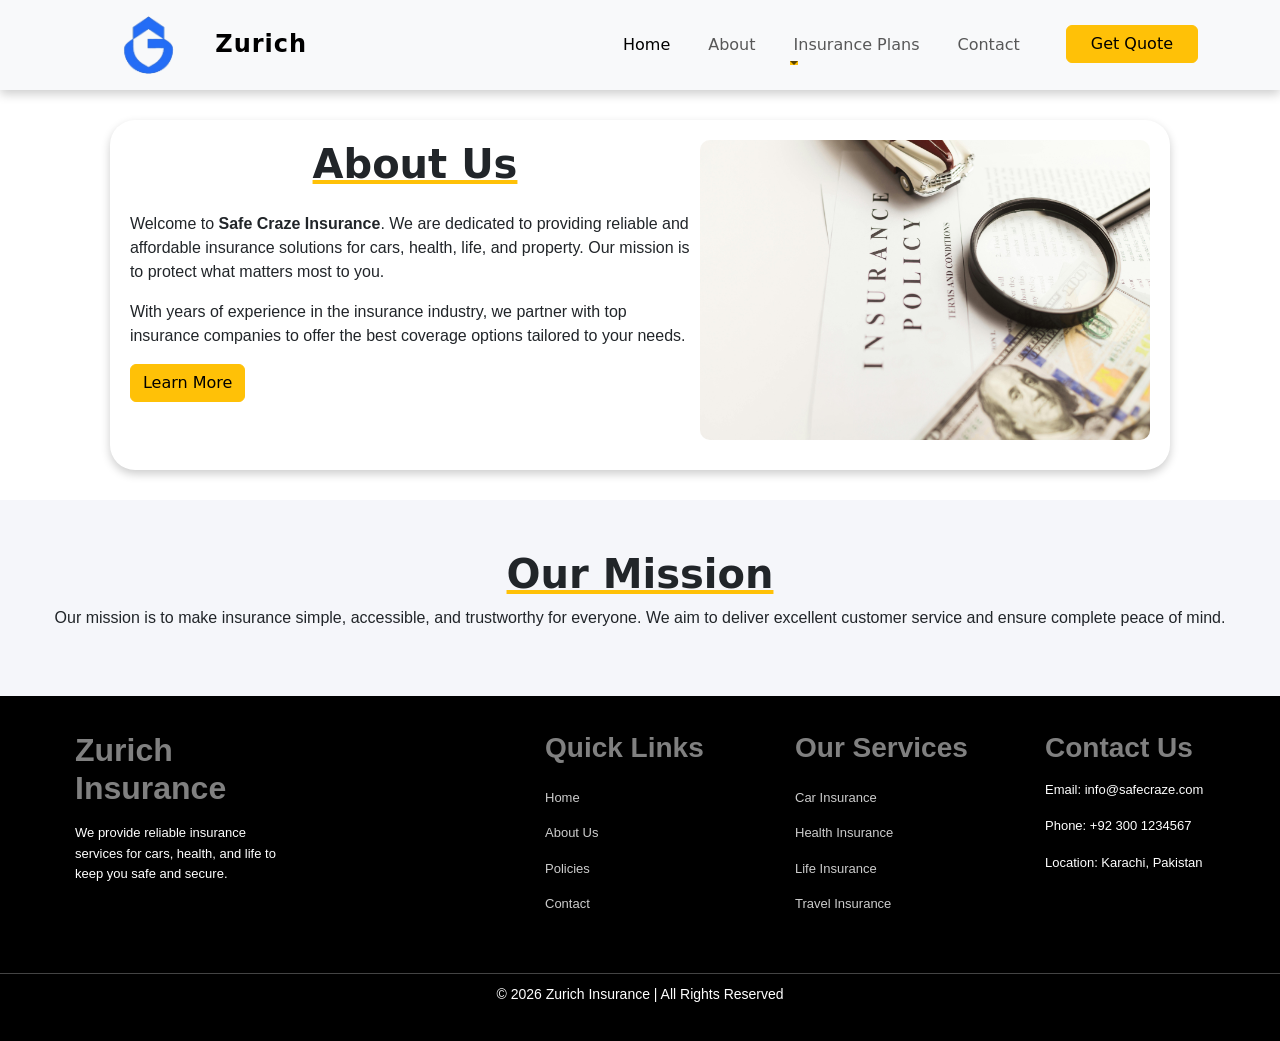
<file: about.html>
<!DOCTYPE html>
<html lang="en">

<head>
    <meta charset="UTF-8">
    <meta name="viewport" content="width=device-width, initial-scale=1.0">
    <title>About us</title>

    <!-- Bootstrap CDN -->
    <link href="https://cdn.jsdelivr.net/npm/bootstrap@5.3.0/dist/css/bootstrap.min.css" rel="stylesheet">

    <!-- css link of boostrap -->
    <link href="https://cdn.jsdelivr.net/npm/bootstrap@5.0.2/dist/css/bootstrap.min.css" rel="stylesheet"
        integrity="sha384-EVSTQN3/azprG1Anm3QDgpJLIm9Nao0Yz1ztcQTwFspd3yD65VohhpuuCOmLASjC" crossorigin="anonymous">

    <!-- Custom CSS File -->
    <link rel="stylesheet" href="style.css">
    <style>
        .about {
            height: 350px;
            width: 95%;
            margin: 120px auto 30px auto;
            padding: 20px;
            border-radius: 25px;
            box-shadow: 0 4px 10px rgba(0, 0, 0, 0.2);
            display: flex;
        }

        .about h2 {
            font-size: 40px;
            font-weight: 700;
            position: relative;
            text-decoration: underline #ffc107
        }

        .about p {
            font-family: Arial, Helvetica, sans-serif;
        }

        .about-image {
            flex: 1;
            text-align: center;
        }

        .about-image img {
            width: 450px;
            float: right;
            border-radius: 10px;
        }

        /* Mission Section */
        .mission {
            background: #f5f6fa;
            padding: 50px;
            text-align: center;
        }

        .mission h2 {
            font-size: 40px;
            font-weight: 700;
            position: relative;
            text-decoration: underline #ffc107
        }
        .mission p{
            font-family: Arial, Helvetica, sans-serif;
            font-weight: 200;
        }
    </style>
</head>

<body>
    <!-- Navber -->
    <div id="nav"></div>
    <!-- Section -->
    <div class="container">
        <div class="row">
            <div class="col-md-12">
                <section class="about">

                    <div class="about-content">
                        <h2 class=" text-center mb-4">About Us</h2>
                        <p>
                            Welcome to <strong>Safe Craze Insurance</strong>. We are dedicated to providing
                            reliable and affordable insurance solutions for cars, health, life,
                            and property. Our mission is to protect what matters most to you.
                        </p>

                        <p>
                            With years of experience in the insurance industry, we partner with
                            top insurance companies to offer the best coverage options tailored
                            to your needs.
                        </p>

                        <button class="btn btn-warning">Learn More</button>
                    </div>

                    <div class="about-image">
                        <img src="insurance.jpg" alt="Insurance">
                    </div>
                </section>
            </div>
        </div>
    </div>

    <!-- Mission Section -->
    <section class="mission">
        <h2>Our Mission</h2>
        <p>
            Our mission is to make insurance simple, accessible, and trustworthy
            for everyone. We aim to deliver excellent customer service and ensure
            complete peace of mind.
        </p>
    </section>
    <!-- Footer -->
    <div id="footer"></div>
</body>

</html>
<!-- js link file  -->
<script src="script.js"></script>


<script src="https://cdn.jsdelivr.net/npm/bootstrap@5.0.2/dist/js/bootstrap.bundle.min.js"
    integrity="sha384-MrcW6ZMFYlzcLA8Nl+NtUVF0sA7MsXsP1UyJoMp4YLEuNSfAP+JcXn/tWtIaxVXM"
    crossorigin="anonymous"></script>
<script src="https://cdn.jsdelivr.net/npm/@popperjs/core@2.9.2/dist/umd/popper.min.js"
    integrity="sha384-IQsoLXl5PILFhosVNubq5LC7Qb9DXgDA9i+tQ8Zj3iwWAwPtgFTxbJ8NT4GN1R8p"
    crossorigin="anonymous"></script>
</file>
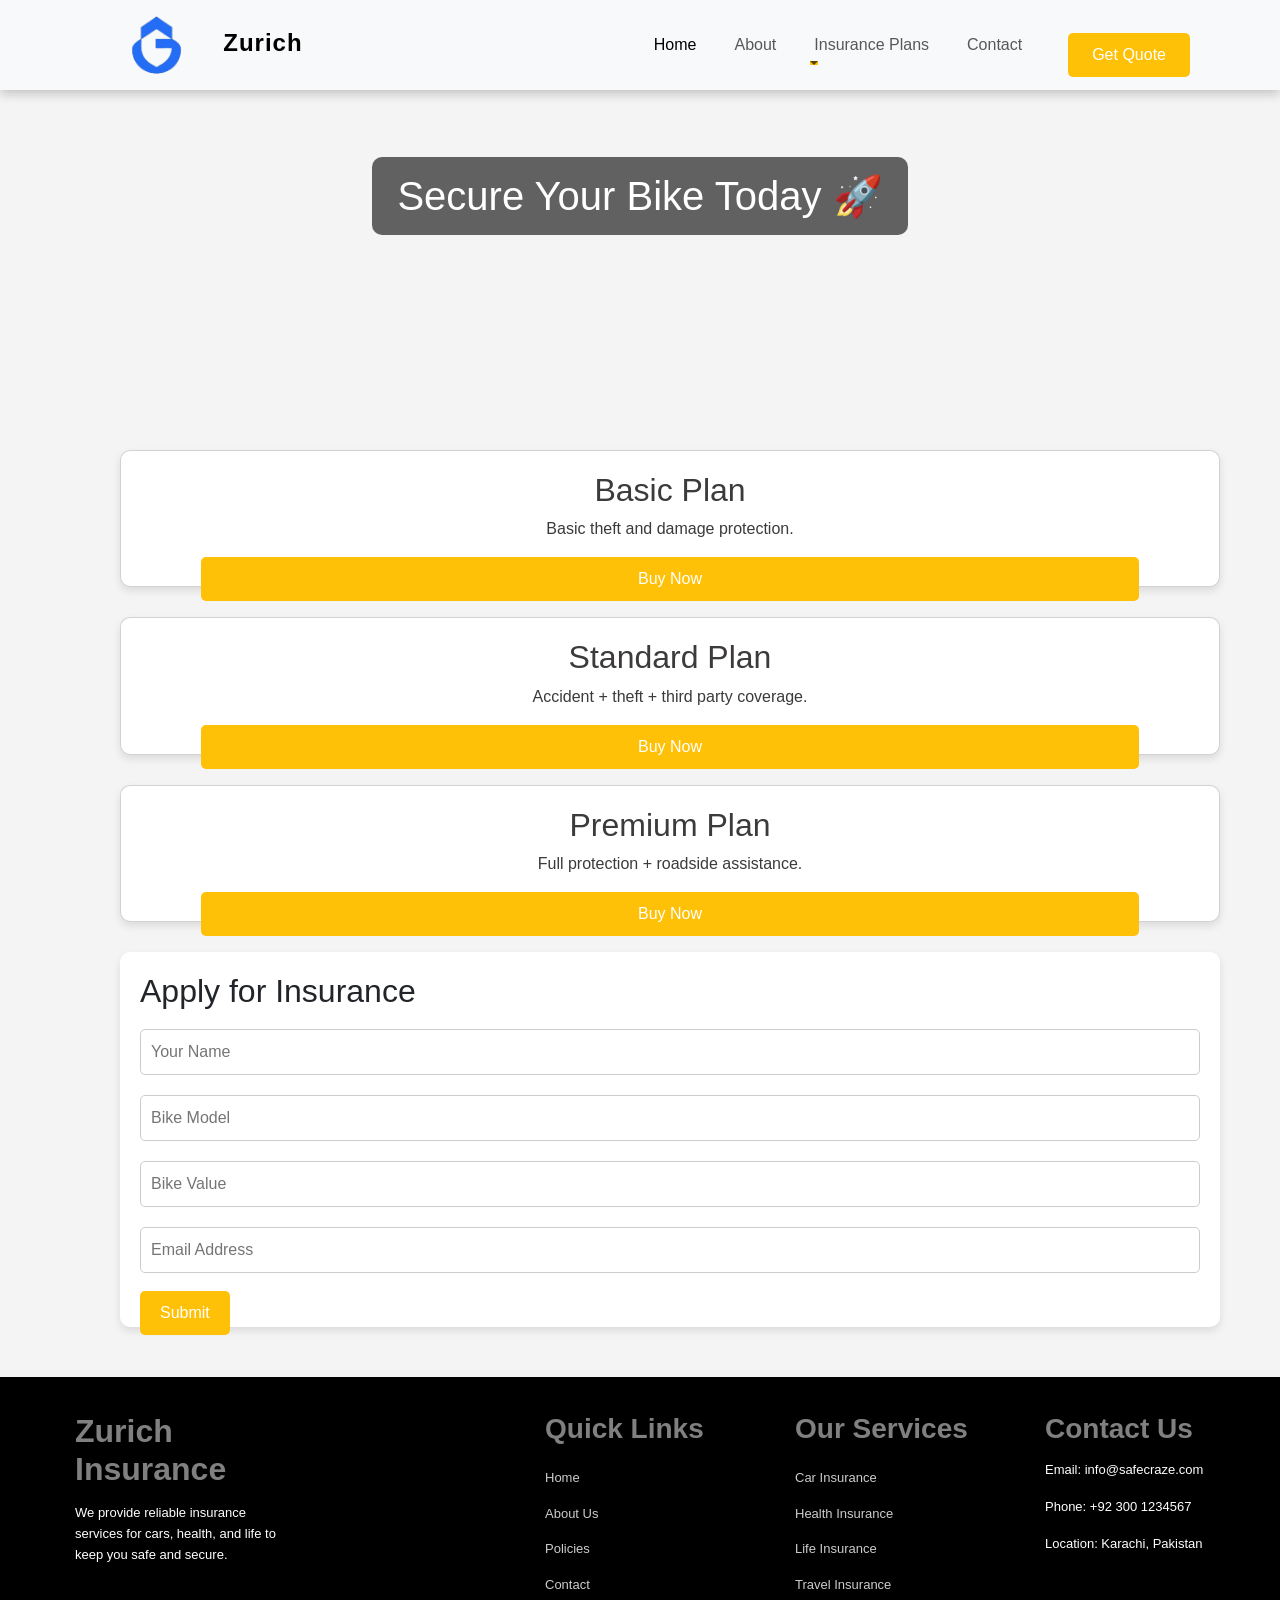
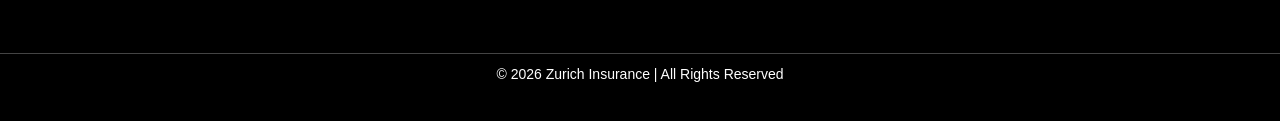
<file: bike.html>
<!DOCTYPE html>
<html lang="en">

<head>
    <meta charset="UTF-8">
    <meta name="viewport" content="width=device-width, initial-scale=1.0">
    <title>Bike Insurance</title>

    <!-- Bootstrap CDN -->
    <link href="https://cdn.jsdelivr.net/npm/bootstrap@5.3.0/dist/css/bootstrap.min.css" rel="stylesheet">

    <!-- css link of boostrap -->
    <link href="https://cdn.jsdelivr.net/npm/bootstrap@5.0.2/dist/css/bootstrap.min.css" rel="stylesheet"
        integrity="sha384-EVSTQN3/azprG1Anm3QDgpJLIm9Nao0Yz1ztcQTwFspd3yD65VohhpuuCOmLASjC" crossorigin="anonymous">

    <!-- Custom CSS File -->
    <link rel="stylesheet" href="style.css">
    <style>
        body {
            margin: 0;
            font-family: Arial, sans-serif;
            background: #f4f4f4;
        }

        /* HEADER */
        header {
            background: #ffc107;
            color: white;
            padding: 20px;
            text-align: center;
        }


        header h1 {
            font-size: 40px;
            font-weight: 700;
            position: relative;
            text-decoration: underline #ffc107
        }

            /* HERO SECTION */
            .hero {
                height: 400px;
                background: url('https://images.unsplash.com/photo-1558981285-6f0c94958bb6') no-repeat center/cover;
                display: flex;
                align-items: center;
                justify-content: center;
                color: white;
                text-align: center;
            }

            .hero h1 {
                background: rgba(0, 0, 0, 0.6);
                padding: 15px 25px;
                border-radius: 10px;
            }

            /* CONTAINER */
            .container {
                padding: 20px;
            }

            /* CARDS */
            .card {
                background: white;
                width: 100%;
                height: auto;
                text-align: center;
                padding: 20px 80px;
                margin: 30px;
                margin-bottom: 20px;
                border-radius: 10px;
                box-shadow: 0 4px 8px rgba(0, 0, 0, 0.1);
                transition: 0.4s;
                opacity: 0;
                transform: translateX(100px);
                animation: slideIn 1s forwards;
            }
            
            .card:nth-child(2) {
                animation-delay: 0.3s;
            }

            .card:nth-child(3) {
                animation-delay: 0.6s;
            }

            @keyframes slideIn {
                to {
                    opacity: 1;
                    transform: translateX(0);
                }
            }
    
            .card:hover {
                transform: scale(1.03);
            }

            /* BUTTON */
            .btn {
                background: #ffc107;
                color: white;
                padding: 10px 20px;
                border: none;
                border-radius: 5px;
                cursor: pointer;
                margin-bottom: -35px;
            }

            .btn:hover {
                background: #FFDE21;
            }

            /* FORM */
            .form-section {
                background: white;
                width: 100%;
                padding: 20px;
                margin: 30px;
                border-radius: 10px;
                box-shadow: 0 4px 8px rgba(0, 0, 0, 0.1);
            }

            .form-section input {
                width: 100%;
                padding: 10px;
                margin: 10px 0;
                border-radius: 5px;
                border: 1px solid #ccc;
            }
    </style>

</head>

<body>
<div id="nav"></div>
    <!-- <header>
        <h1>Bike Insurance</h1>
        <p>Protect Your Ride with Confidence</p>
    </header> -->

    <!-- HERO -->
    <div class="hero">
        <h1>Secure Your Bike Today 🚀</h1>
    </div>

    <div class="container">

        <!-- PLANS -->
        <div class="card">
            <h2>Basic Plan</h2>
            <p>Basic theft and damage protection.</p>
            <button class="btn btn-warning">Buy Now</button>
        </div>

        <div class="card">
            <h2>Standard Plan</h2>
            <p>Accident + theft + third party coverage.</p>
            <button class="btn btn-warning">Buy Now</button>
        </div>

        <div class="card">
            <h2>Premium Plan</h2>
            <p>Full protection + roadside assistance.</p>
            <button class="btn btn-warning">Buy Now</button>
        </div>

        <!-- FORM -->
        <div class="form-section">
            <h2>Apply for Insurance</h2>
            <form onsubmit="submitForm(event)">
                <input type="text" placeholder="Your Name" required>
                <input type="text" placeholder="Bike Model" required>
                <input type="number" placeholder="Bike Value" required>
                <input type="email" placeholder="Email Address" required>
                <button class="btn btn-warning">Submit</button>
            </form>
        </div>
    </div>
    <div id="footer"></div>

    <script>
        function submitForm(e) {
            e.preventDefault();
            alert("Insurance Request Submitted Successfully ✅");
        }
    </script>

</body>

</html>

<!-- js link file  -->
<script src="script.js"></script>

<script src="https://cdn.jsdelivr.net/npm/bootstrap@5.0.2/dist/js/bootstrap.bundle.min.js"
    integrity="sha384-MrcW6ZMFYlzcLA8Nl+NtUVF0sA7MsXsP1UyJoMp4YLEuNSfAP+JcXn/tWtIaxVXM"
    crossorigin="anonymous"></script>
<script src="https://cdn.jsdelivr.net/npm/@popperjs/core@2.9.2/dist/umd/popper.min.js"
    integrity="sha384-IQsoLXl5PILFhosVNubq5LC7Qb9DXgDA9i+tQ8Zj3iwWAwPtgFTxbJ8NT4GN1R8p"
    crossorigin="anonymous"></script>
</file>
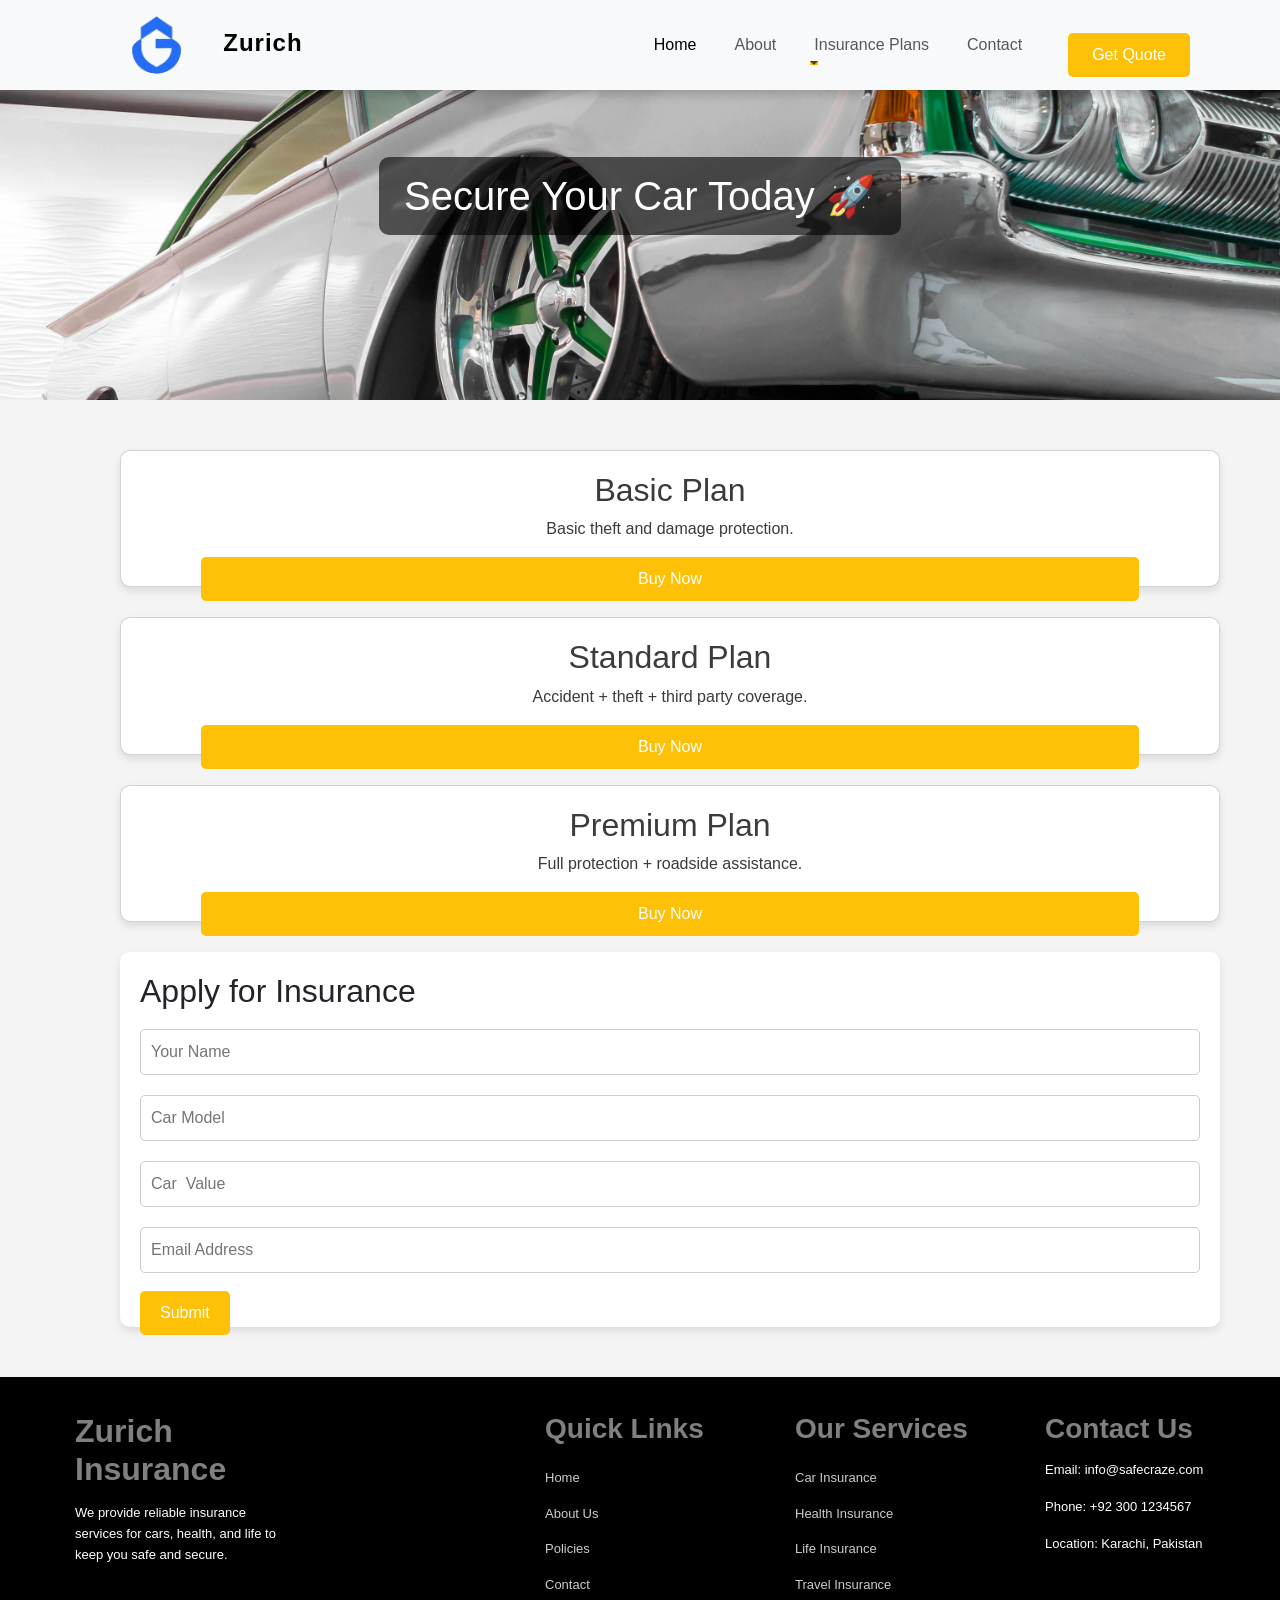
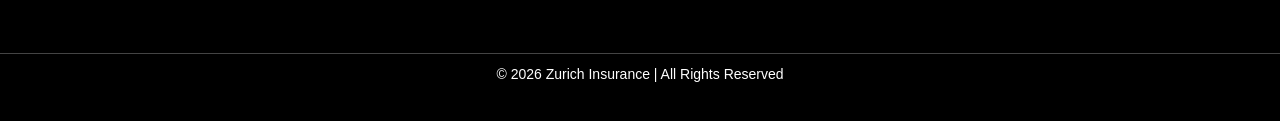
<file: car.html>
<!DOCTYPE html>
<html lang="en">

<head>
    <meta charset="UTF-8">
    <meta name="viewport" content="width=device-width, initial-scale=1.0">
    <title>Car Insurance</title>

    <!-- Bootstrap CDN -->
    <link href="https://cdn.jsdelivr.net/npm/bootstrap@5.3.0/dist/css/bootstrap.min.css" rel="stylesheet">

    <!-- css link of boostrap -->
    <link href="https://cdn.jsdelivr.net/npm/bootstrap@5.0.2/dist/css/bootstrap.min.css" rel="stylesheet"
        integrity="sha384-EVSTQN3/azprG1Anm3QDgpJLIm9Nao0Yz1ztcQTwFspd3yD65VohhpuuCOmLASjC" crossorigin="anonymous">

    <!-- Custom CSS File -->
    <link rel="stylesheet" href="style.css">
    <style>
        body {
            margin: 0;
            font-family: Arial, sans-serif;
            background: #f4f4f4;
        }

        /* HEADER */
        header {
            background: #ffc107;
            color: white;
            padding: 20px;
            text-align: center;
        }


        header h1 {
            font-size: 40px;
            font-weight: 700;
            position: relative;
            text-decoration: underline #ffc107
        }

        /* HERO SECTION */
        .hero {
            height: 400px;
            background: url('car.jpg') no-repeat center/cover;
            display: flex;
            align-items: center;
            justify-content: center;
            color: white;
            text-align: center;
        }

        .hero h1 {
            background: rgba(0, 0, 0, 0.6);
            padding: 15px 25px;
            border-radius: 10px;
        }

        /* CONTAINER */
        .container {
            padding: 20px;
        }

        /* CARDS */
        .card {
            background: white;
            width: 100%;
            height: auto;
            text-align: center;
            padding: 20px 80px;
            margin: 30px;
            margin-bottom: 20px;
            border-radius: 10px;
            box-shadow: 0 4px 8px rgba(0, 0, 0, 0.1);
            transition: 0.4s;
            opacity: 0;
            transform: translateX(100px);
            animation: slideIn 1s forwards;
        }

        .card:nth-child(2) {
            animation-delay: 0.3s;
        }

        .card:nth-child(3) {
            animation-delay: 0.6s;
        }

        @keyframes slideIn {
            to {
                opacity: 1;
                transform: translateX(0);
            }
        }

        .card:hover {
            transform: scale(1.03);
        }

        /* BUTTON */
        .btn {
            background: #ffc107;
            color: white;
            padding: 10px 20px;
            border: none;
            border-radius: 5px;
            cursor: pointer;
            margin-bottom: -35px;
        }

        .btn:hover {
            background: #FFDE21;
        }

        /* FORM */
        .form-section {
            background: white;
            width: 100%;
            padding: 20px;
            margin: 30px;
            border-radius: 10px;
            box-shadow: 0 4px 8px rgba(0, 0, 0, 0.1);
        }

        .form-section input {
            width: 100%;
            padding: 10px;
            margin: 10px 0;
            border-radius: 5px;
            border: 1px solid #ccc;
        }
    </style>

</head>

<body>
    <div id="nav"></div>
    <!-- HERO -->
    <div class="hero">
        <h1>Secure Your Car Today 🚀</h1>
    </div>

    <div class="container">

        <!-- PLANS -->
        <div class="card">
            <h2>Basic Plan</h2>
            <p>Basic theft and damage protection.</p>
            <button class="btn btn-warning">Buy Now</button>
        </div>

        <div class="card">
            <h2>Standard Plan</h2>
            <p>Accident + theft + third party coverage.</p>
            <button class="btn btn-warning">Buy Now</button>
        </div>

        <div class="card">
            <h2>Premium Plan</h2>
            <p>Full protection + roadside assistance.</p>
            <button class="btn btn-warning">Buy Now</button>
        </div>

        <!-- FORM -->
        <div class="form-section">
            <h2>Apply for Insurance</h2>
            <form onsubmit="submitForm(event)">
                <input type="text" placeholder="Your Name" required>
                <input type="text" placeholder="Car Model" required>
                <input type="number" placeholder="Car  Value" required>
                <input type="email" placeholder="Email Address" required>
                <button class="btn btn-warning">Submit</button>
            </form>
        </div>
    </div>
    <div id="footer"></div>

    <script>
        function submitForm(e) {
            e.preventDefault();
            alert("Insurance Request Submitted Successfully ✅");
        }
    </script>

</body>

</html>

<!-- js link file  -->
<script src="script.js"></script>

<script src="https://cdn.jsdelivr.net/npm/bootstrap@5.0.2/dist/js/bootstrap.bundle.min.js"
    integrity="sha384-MrcW6ZMFYlzcLA8Nl+NtUVF0sA7MsXsP1UyJoMp4YLEuNSfAP+JcXn/tWtIaxVXM"
    crossorigin="anonymous"></script>
<script src="https://cdn.jsdelivr.net/npm/@popperjs/core@2.9.2/dist/umd/popper.min.js"
    integrity="sha384-IQsoLXl5PILFhosVNubq5LC7Qb9DXgDA9i+tQ8Zj3iwWAwPtgFTxbJ8NT4GN1R8p"
    crossorigin="anonymous"></script>
</file>
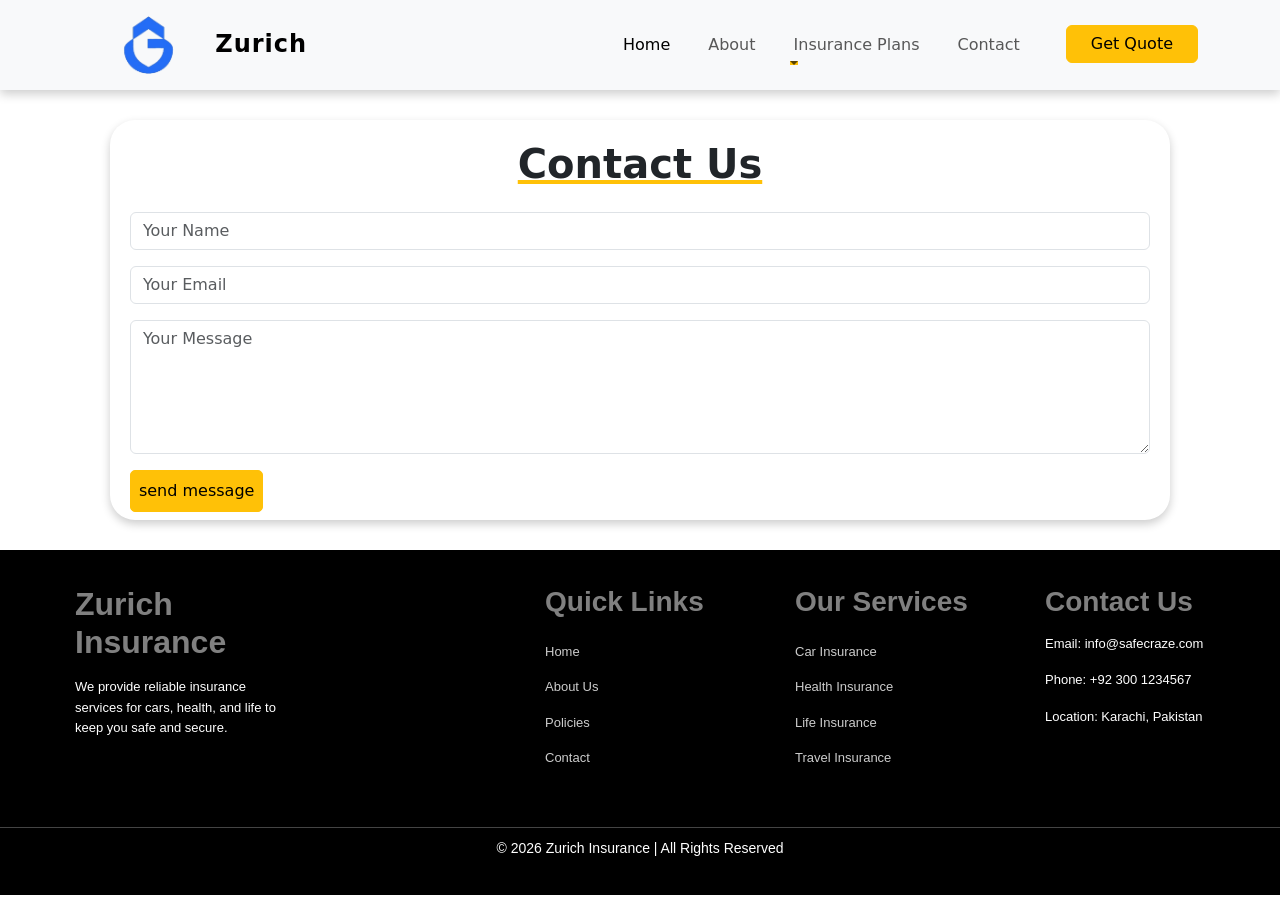
<file: contact.html>
<!DOCTYPE html>
<html lang="en">

<head>
    <meta charset="UTF-8">
    <meta name="viewport" content="width=device-width, initial-scale=1.0">
    <title>contact</title>
    <!-- Bootstrap CDN -->
    <link href="https://cdn.jsdelivr.net/npm/bootstrap@5.3.0/dist/css/bootstrap.min.css" rel="stylesheet">

    <!-- css link of boostrap -->
    <link href="https://cdn.jsdelivr.net/npm/bootstrap@5.0.2/dist/css/bootstrap.min.css" rel="stylesheet"
        integrity="sha384-EVSTQN3/azprG1Anm3QDgpJLIm9Nao0Yz1ztcQTwFspd3yD65VohhpuuCOmLASjC" crossorigin="anonymous">
        
    <style>
        * {
            margin: 0%;
            padding: 0%;

        }

        .contact {
            height: 400px;
            width: 95%;
            margin: 120px auto 30px auto;
            padding: 20px;
            border-radius: 25px;
            box-shadow: 0 4px 10px rgba(0, 0, 0, 0.2);
        }

        .contact h2 {
            font-size: 40px;
            font-weight: 700;
            position: relative;
            text-decoration: underline #ffc107
        }
        .send-btn{
            background-color: #ffc107;
            color: black;
            border-radius: 5px;
            font-weight: 450;

            border: 1px solid #ffc107;
            padding: 8px;
        }
    </style>

    <!-- Custom CSS File -->
    <link rel="stylesheet" href="style.css">
</head>

<body>
    <!-- Navber -->
    <div id="nav"></div>
    <!-- Section -->
    <div class="container">
        <div class="row">
            <div class="col-md-12">
                <div class="contact">
                    <h2 class=" text-center mb-4">Contact Us</h2>

                    <form onsubmit="return submitForm()" action="index.html">
                        <div class="mb-3">
                            <input type="text" class="form-control" placeholder="Your Name" pattern="[A-Za-z]{3,15}" title="Enter valid Name e.g. Ali " required>
                        </div>

                        <div class="mb-3">
                            <input type="email" class="form-control" placeholder="Your Email" title="Enter valid Email e.g. ali@gmail.com " required>
                        </div>

                        <div class="mb-3">
                            <textarea class="form-control" rows="5" placeholder="Your Message"></textarea>
                        </div>
                        <!-- <button class="btn btn-warning" onclick="submitForm()">Send Message</button> -->

                         <input type="submit" class="send-btn" value="send message">                    
                    </form>
                </div>
            </div>
        </div>
    </div>
    <!-- Footer -->
    <div id="footer"></div>
</body>

</html>

<!-- js link file  -->
<script src="script.js"></script>


<script src="https://cdn.jsdelivr.net/npm/bootstrap@5.0.2/dist/js/bootstrap.bundle.min.js"
    integrity="sha384-MrcW6ZMFYlzcLA8Nl+NtUVF0sA7MsXsP1UyJoMp4YLEuNSfAP+JcXn/tWtIaxVXM"
    crossorigin="anonymous"></script>
<script src="https://cdn.jsdelivr.net/npm/@popperjs/core@2.9.2/dist/umd/popper.min.js"
    integrity="sha384-IQsoLXl5PILFhosVNubq5LC7Qb9DXgDA9i+tQ8Zj3iwWAwPtgFTxbJ8NT4GN1R8p"
    crossorigin="anonymous"></script>

<script>

    function submitForm() {
        alert("Message sent successfully!");
        window.location.href='index.html';
    }

</script>
</file>
<file: style.css>
* {
    margin: 0%;
    padding: 0%;  
}

/* navber css */
.navbar {
    box-shadow: 0 4px 10px rgba(0, 0, 0, 0.2);
    position: fixed;
    top: 0;
    left: 0;
    width: 100%;
    z-index: 1000;
    background: white;
    height: 90px;
}

.navbar-brand {
    font-size: 24px;
    letter-spacing: 1px;
}

.navbar-brand img {
    height: 100px;
}

.nav-link {
    position: relative;
    transition: 0.3s;
}

.nav-link:hover {
    color: #ffc107 !important;
}

/* Underline hover effect */
.nav-link::after {
    content: '';
    width: 0%;
    height: 2px;
    background: #ffc107;
    position: absolute;
    left: 0;
    bottom: 0;
    transition: 0.3s;
}

.nav-link:hover::after {
    width: 100%;
}

ul {
    list-style: none;
    display: flex;
    gap: 22px;
}

ul a {
    text-decoration: none;
}


/* footer css */
.footer {
    background: #000000;
    color: #fff;
    padding: 20px 0;
    font-family: Arial, sans-serif;
}

.footer-container {
    display: flex;
    justify-content: end;
    flex-wrap: wrap;
}

.footer-box {
    /* height: 200px; */
    width: 250px;
    padding: 15px;
}

.footer-box h2,
.footer-box h3 {
    margin-bottom: 15px;
    color: gray;
    font-weight: bolder;

}

.footer-box p {
    font-size: 13px;
    line-height: 1.6;
}

.footer-box ul {
    list-style: none;
    display: flex;
    flex-direction: column;
    padding: 0;
    font-size: 13px;
    gap: 0;
}

.footer-box ul li {
    margin: 8px 0;
}

.footer-box ul li a {
    color: #ccc;
    text-decoration: none;
    transition: 0.3s;
}

.footer-box ul li a:hover {
    color: #00bcd4;
}

.footer-bottom {
    text-align: center;
    margin-top: 20px;
    border-top: 1px solid #444;
    padding-top: 10px;
    font-size: 14px;
}

/* Home Image  */
.home-image img {
    width: 100%;
    padding-top: 90px;
}

/* Our Serviceheading */
#services h2 {
    text-align: center;
    font-size: 40px;
    font-weight: 700;
    margin-bottom: 40px;
    position: relative;
    display: inline-block;
    text-decoration: underline #ffc107;

}
.container{
    text-decoration-line: none;
}
/* Our Services Insurence Cards */
.card {
    box-shadow: 0 4px 10px rgba(0, 0, 0, 0.2);
    height: 130px;
    width: 350px;
    color: #3c3a3a;
    border-radius: 25px;
    margin-bottom: 20px;
    text-decoration: none;
}

.card:hover {
    border: 1px solid #ffc107;
    color: #ffc107;
    transform: scale(1.05);
    transition: 0.3s;
}
a{
    text-decoration: none;
}
</file>
